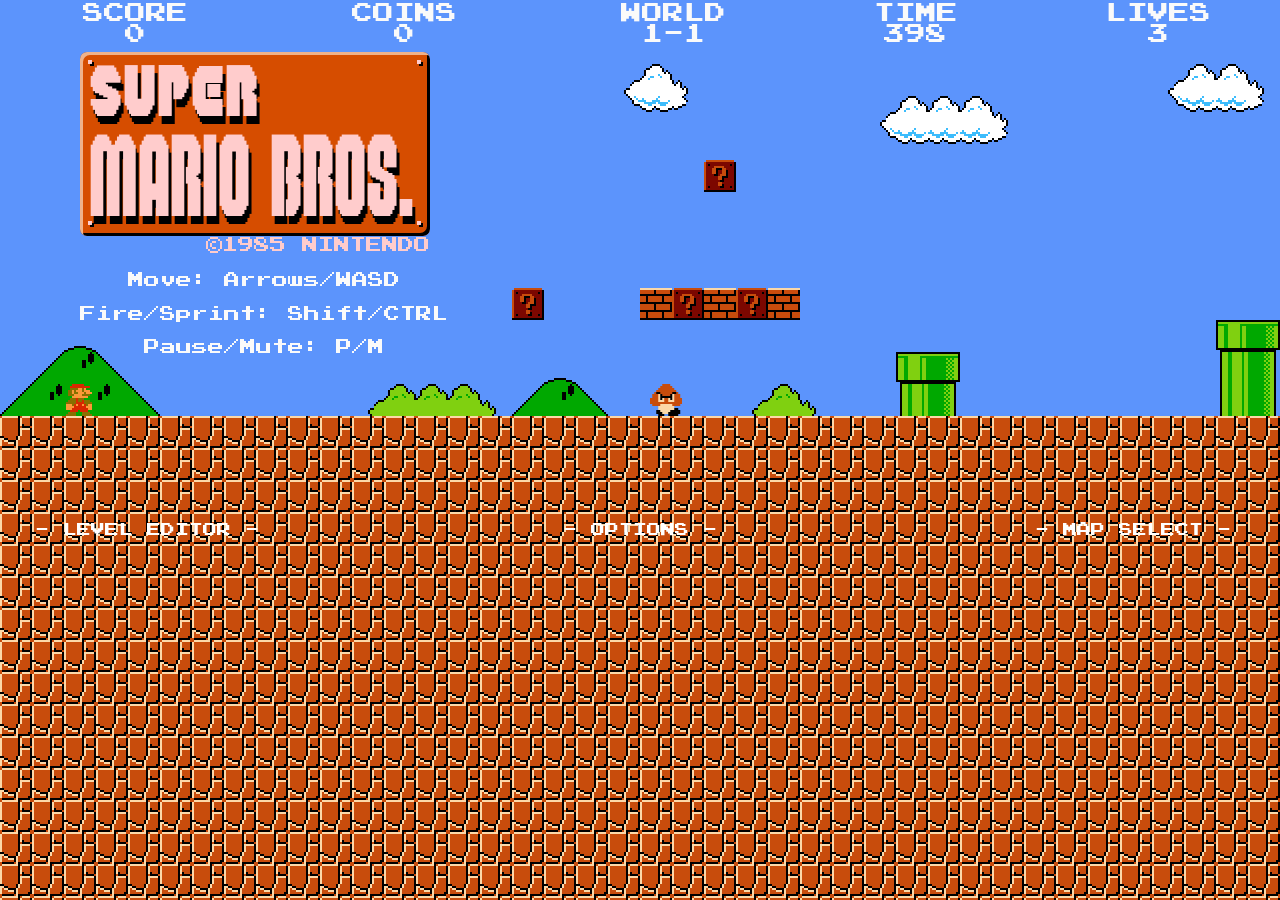
<file: index.html>
<!DOCTYPE HTML>
<!--
  Copyright (c) 2026 Chandrasen. All rights reserved.
  This file is proprietary and confidential.
  Unauthorized copying, modification, distribution, or use is prohibited.
-->

<html lang="en-us">
	<title> Mario </title>

<head>
    <link rel="icon" type="image/svg+xml" href="favicon.svg">
	<meta charset="utf-8">
  <link href="default.css" rel="stylesheet">
  <link href="Fonts/stylesheet.css" rel="stylesheet">
	<script src="ui.js"></script>
</head>
<style>
  body{
      margin: 0;
    width: 750px;
    height: 560px;
  }
  iframe{
      width: 100%;
      height: 100%;
      margin: 0 !important;
      position: fixed;
      z-index: 0;

  }
  #header{
    z-index: 1;
  }
</style>

<body>
  
  <!-- Top header -->
  <div id="">
    <!-- <img id="beta" src="Theme/Beta.png"> -->
    <!-- <span id="version"></span> -->
  </div>
  
  <!-- Game itself -->
  <iframe id="game" src="mario.html"></iframe>
  
  <!-- After the game (retracts as needed) -->
  <div id="after">
  
    <!-- Level Editor popup -->
    <div id="out_editor" class="bar1">
      <div class="label">- Level Editor -</div>
      <div id="in_editor" class="expander"></div>
    </div>
    
    <!-- Map Selector popup -->
    <div id="out_mapselect" class="bar1">
      <div class="label">- Map Select -</div>
      <div id="in_mapselect" class="expander"></div>
    </div>
    
    <!-- Options popup -->
    <div id="out_options" class="bar1">
      <div class="label">- Options -</div>
      <div id="in_options" class="expander"></div>
    </div>
    
  </div>
  
</body>

</html>
</file>
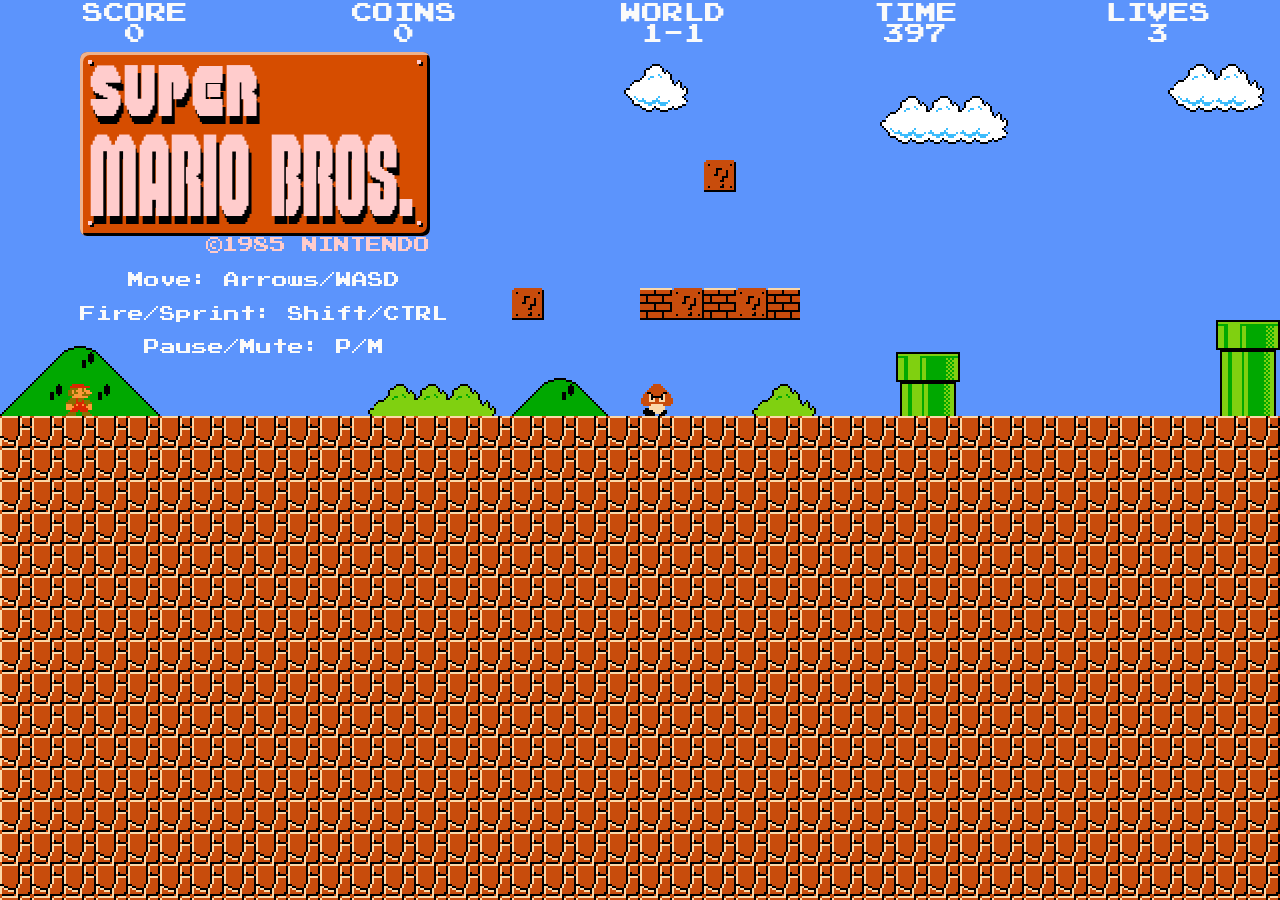
<file: mario.html>
<!DOCTYPE html>
<!--
  Copyright (c) 2026 Chandrasen. All rights reserved.
  This file is proprietary and confidential.
  Unauthorized copying, modification, distribution, or use is prohibited.
-->

<html lang="en-us">
<head>
    <link rel="icon" type="image/svg+xml" href="favicon.svg">
    <meta charset="utf-8">
    <title>Full Screen Mario</title>

    <link href="mario.css" rel="stylesheet">
    <link href="Fonts/stylesheet.css" rel="stylesheet">

    <script src="data.js"></script>
    <script src="editor.js"></script>
    <script src="gamepad.js"></script>
    <script src="generator.js"></script>
    <script src="library.js"></script>
    <script src="load.js"></script>
    <script src="maps.js"></script>
    <script src="mario.js"></script>
    <script src="sprites.js"></script>
    <script src="things.js"></script>
    <script src="toned.js"></script>
    <script src="triggers.js"></script>
    <script src="upkeep.js"></script>
    <script src="utility.js"></script>
    
    <!-- Refactored libraries/frameworks under /src -->
    <script src="src/AudioPlayr/AudioPlayr.js"></script>
    <script src="src/TimeHandlr/TimeHandlr.js"></script>
    <script src="src/QuadsKeepr/QuadsKeepr.js"></script>

</head>
<body>
</body>
</html>
</file>
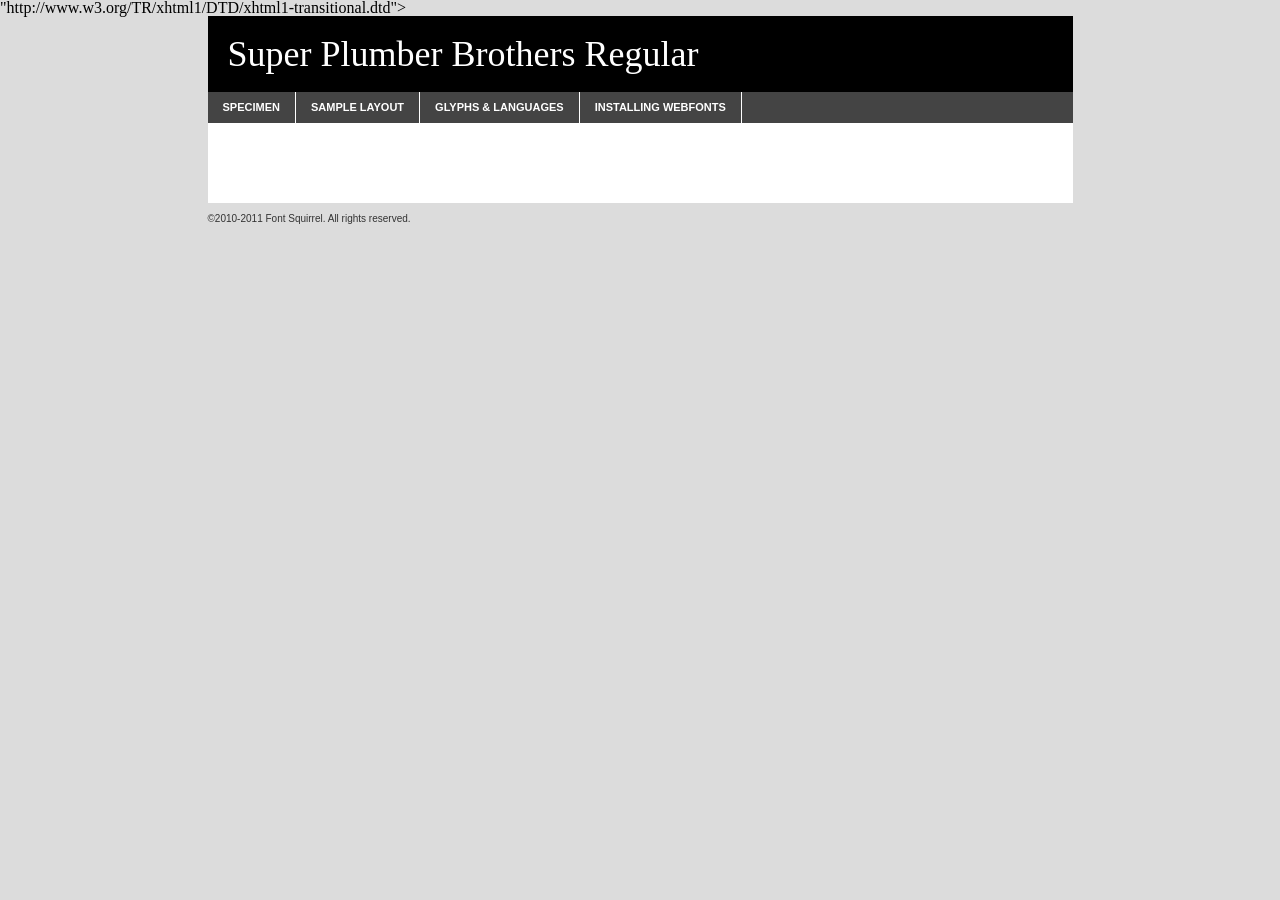
<file: Fonts/super_plumber_brothers-demo.html>
<!DOCTYPE html PUBLIC "-//W3C//DTD XHTML 1.0 Transitional//EN"
<!--
  Copyright (c) 2026 Chandrasen. All rights reserved.
  This file is proprietary and confidential.
  Unauthorized copying, modification, distribution, or use is prohibited.
-->

	"http://www.w3.org/TR/xhtml1/DTD/xhtml1-transitional.dtd">

<html xmlns="http://www.w3.org/1999/xhtml" xml:lang="en" lang="en">
<head>
	<meta http-equiv="Content-Type" content="text/html; charset=utf-8" />
	<script src="http://ajax.googleapis.com/ajax/libs/jquery/1.7.2/jquery.min.js" type="text/javascript" charset="utf-8"></script>
	<script src="specimen_files/easytabs.js" type="text/javascript" charset="utf-8"></script>
	<link rel="stylesheet" href="specimen_files/specimen_stylesheet.css" type="text/css" charset="utf-8" />
	<link rel="stylesheet" href="stylesheet.css" type="text/css" charset="utf-8" />

	<style type="text/css">
					body{
				font-family: 'super_plumber_brothersregular';
							}
		</style>

	<title>Super Plumber Brothers Regular Specimen</title>
	
	
	<script type="text/javascript" charset="utf-8">
		$(document).ready(function() {
			$('#container').easyTabs({defaultContent:1});
		});
	</script>
</head>

<body>
<div id="container">
	<div id="header">
		Super Plumber Brothers Regular	</div>
	<ul class="tabs">
		<li><a href="#specimen">Specimen</a></li>
		<li><a href="#layout">Sample Layout</a></li>
				<li><a href="#glyphs">Glyphs &amp; Languages</a></li>
		<li><a href="#installing">Installing Webfonts</a></li>
		
	</ul>
	
	<div id="main_content">

		
			<div id="specimen">
		
				<div class="section">
					<div class="grid12 firstcol">
						<div class="huge">AaBb</div>
					</div>
				</div>
		
				<div class="section">
					<div class="glyph_range">A&#x200B;B&#x200b;C&#x200b;D&#x200b;E&#x200b;F&#x200b;G&#x200b;H&#x200b;I&#x200b;J&#x200b;K&#x200b;L&#x200b;M&#x200b;N&#x200b;O&#x200b;P&#x200b;Q&#x200b;R&#x200b;S&#x200b;T&#x200b;U&#x200b;V&#x200b;W&#x200b;X&#x200b;Y&#x200b;Z&#x200b;a&#x200b;b&#x200b;c&#x200b;d&#x200b;e&#x200b;f&#x200b;g&#x200b;h&#x200b;i&#x200b;j&#x200b;k&#x200b;l&#x200b;m&#x200b;n&#x200b;o&#x200b;p&#x200b;q&#x200b;r&#x200b;s&#x200b;t&#x200b;u&#x200b;v&#x200b;w&#x200b;x&#x200b;y&#x200b;z&#x200b;1&#x200b;2&#x200b;3&#x200b;4&#x200b;5&#x200b;6&#x200b;7&#x200b;8&#x200b;9&#x200b;0&#x200b;&amp;&#x200b;.&#x200b;,&#x200b;?&#x200b;!&#x200b;&#64;&#x200b;(&#x200b;)&#x200b;#&#x200b;$&#x200b;%&#x200b;*&#x200b;+&#x200b;-&#x200b;=&#x200b;:&#x200b;;</div>
				</div>
				<div class="section">
					<div class="grid12 firstcol">
						<table class="sample_table">
							<tr><td>10</td><td class="size10">abcdefghijklmnopqrstuvwxyzABCDEFGHIJKLMNOPQRSTUVWXYZ0123456789abcdefghijklmnopqrstuvwxyzABCDEFGHIJKLMNOPQRSTUVWXYZ0123456789abcdefghijklmnopqrstuvwxyzABCDEFGHIJKLMNOPQRSTUVWXYZ</td></tr>
							<tr><td>11</td><td class="size11">abcdefghijklmnopqrstuvwxyzABCDEFGHIJKLMNOPQRSTUVWXYZ0123456789abcdefghijklmnopqrstuvwxyzABCDEFGHIJKLMNOPQRSTUVWXYZ0123456789abcdefghijklmnopqrstuvwxyzABCDEFGHIJKLMNOPQRSTUVWXYZ</td></tr>
							<tr><td>12</td><td class="size12">abcdefghijklmnopqrstuvwxyzABCDEFGHIJKLMNOPQRSTUVWXYZ0123456789abcdefghijklmnopqrstuvwxyzABCDEFGHIJKLMNOPQRSTUVWXYZ0123456789abcdefghijklmnopqrstuvwxyzABCDEFGHIJKLMNOPQRSTUVWXYZ</td></tr>
							<tr><td>13</td><td class="size13">abcdefghijklmnopqrstuvwxyzABCDEFGHIJKLMNOPQRSTUVWXYZ0123456789abcdefghijklmnopqrstuvwxyzABCDEFGHIJKLMNOPQRSTUVWXYZ0123456789abcdefghijklmnopqrstuvwxyzABCDEFGHIJKLMNOPQRSTUVWXYZ</td></tr>
							<tr><td>14</td><td class="size14">abcdefghijklmnopqrstuvwxyzABCDEFGHIJKLMNOPQRSTUVWXYZ0123456789abcdefghijklmnopqrstuvwxyzABCDEFGHIJKLMNOPQRSTUVWXYZ0123456789abcdefghijklmnopqrstuvwxyzABCDEFGHIJKLMNOPQRSTUVWXYZ</td></tr>
							<tr><td>16</td><td class="size16">abcdefghijklmnopqrstuvwxyzABCDEFGHIJKLMNOPQRSTUVWXYZ0123456789abcdefghijklmnopqrstuvwxyzABCDEFGHIJKLMNOPQRSTUVWXYZ</td></tr>
							<tr><td>18</td><td class="size18">abcdefghijklmnopqrstuvwxyzABCDEFGHIJKLMNOPQRSTUVWXYZ0123456789abcdefghijklmnopqrstuvwxyzABCDEFGHIJKLMNOPQRSTUVWXYZ</td></tr>
							<tr><td>20</td><td class="size20">abcdefghijklmnopqrstuvwxyzABCDEFGHIJKLMNOPQRSTUVWXYZ0123456789abcdefghijklmnopqrstuvwxyzABCDEFGHIJKLMNOPQRSTUVWXYZ</td></tr>
							<tr><td>24</td><td class="size24">abcdefghijklmnopqrstuvwxyzABCDEFGHIJKLMNOPQRSTUVWXYZ0123456789abcdefghijklmnopqrstuvwxyzABCDEFGHIJKLMNOPQRSTUVWXYZ</td></tr>
							<tr><td>30</td><td class="size30">abcdefghijklmnopqrstuvwxyzABCDEFGHIJKLMNOPQRSTUVWXYZ0123456789abcdefghijklmnopqrstuvwxyzABCDEFGHIJKLMNOPQRSTUVWXYZ</td></tr>
							<tr><td>36</td><td class="size36">abcdefghijklmnopqrstuvwxyzABCDEFGHIJKLMNOPQRSTUVWXYZ0123456789abcdefghijklmnopqrstuvwxyzABCDEFGHIJKLMNOPQRSTUVWXYZ</td></tr>
							<tr><td>48</td><td class="size48">abcdefghijklmnopqrstuvwxyzABCDEFGHIJKLMNOPQRSTUVWXYZ0123456789abcdefghijklmnopqrstuvwxyzABCDEFGHIJKLMNOPQRSTUVWXYZ</td></tr>
							<tr><td>60</td><td class="size60">abcdefghijklmnopqrstuvwxyzABCDEFGHIJKLMNOPQRSTUVWXYZ0123456789abcdefghijklmnopqrstuvwxyzABCDEFGHIJKLMNOPQRSTUVWXYZ</td></tr>
							<tr><td>72</td><td class="size72">abcdefghijklmnopqrstuvwxyzABCDEFGHIJKLMNOPQRSTUVWXYZ0123456789abcdefghijklmnopqrstuvwxyzABCDEFGHIJKLMNOPQRSTUVWXYZ</td></tr>
							<tr><td>90</td><td class="size90">abcdefghijklmnopqrstuvwxyzABCDEFGHIJKLMNOPQRSTUVWXYZ0123456789abcdefghijklmnopqrstuvwxyzABCDEFGHIJKLMNOPQRSTUVWXYZ</td></tr>
						</table>
				
					</div>
			
				</div>
		
		
		
								<div class="section" id="bodycomparison">


										<div id="xheight">
				<div class="fontbody">&#xE000;&#xE000;&#xE000;&#xE000;&#xE000;&#xE000;&#xE000;&#xE000;&#xE000;&#xE000;&#xE000;&#xE000;&#xE000;&#xE000;&#xE000;&#xE000;&#xE000;&#xE000;&#xE000;&#xE000;&#xE000;&#xE000;&#xE000;&#xE000;&#xE000;&#xE000;&#xE000;&#xE000;&#xE000;&#xE000;&#xE000;&#xE000;&#xE000;&#xE000;&#xE000;&#xE000;&#xE000;&#xE000;&#xE000;&#xE000;&#xE000;&#xE000;&#xE000;&#xE000;&#xE000;&#xE000;&#xE000;&#xE000;&#xE000;&#xE000;&#xE000;&#xE000;&#xE000;&#xE000;&#xE000;&#xE000;&#xE000;&#xE000;&#xE000;&#xE000;&#xE000;&#xE000;&#xE000;&#xE000;&#xE000;&#xE000;&#xE000;&#xE000;&#xE000;&#xE000;&#xE000;&#xE000;&#xE000;&#xE000;&#xE000;&#xE000;&#xE000;&#xE000;&#xE000;&#xE000;&#xE000;&#xE000;&#xE000;&#xE000;&#xE000;&#xE000;&#xE000;&#xE000;&#xE000;&#xE000;&#xE000;&#xE000;&#xE000;&#xE000;&#xE000;&#xE000;&#xE000;&#xE000;&#xE000;body</div><div class="arialbody">body</div><div class="verdanabody">body</div><div class="georgiabody">body</div></div>
										<div class="fontbody" style="z-index:1">
											body<span>Super Plumber Brothers Regular</span>
										</div>
										<div class="arialbody" style="z-index:1">
											body<span>Arial</span>
										</div>
										<div class="verdanabody" style="z-index:1">
											body<span>Verdana</span>
										</div>
										<div class="georgiabody" style="z-index:1">
											body<span>Georgia</span>
										</div>



								</div>
		
		
				<div class="section psample psample_row1" id="">
					
					<div class="grid2 firstcol">
						<p class="size10"><span>10.</span>Aenean lacinia bibendum nulla sed consectetur. Fusce dapibus, tellus ac cursus commodo, tortor mauris condimentum nibh, ut fermentum massa justo sit amet risus. Nullam id dolor id nibh ultricies vehicula ut id elit. Cum sociis natoque penatibus et magnis dis parturient montes, nascetur ridiculus mus. Nulla vitae elit libero, a pharetra augue.</p>
			
					</div>
					<div class="grid3">
						<p class="size11"><span>11.</span>Aenean lacinia bibendum nulla sed consectetur. Fusce dapibus, tellus ac cursus commodo, tortor mauris condimentum nibh, ut fermentum massa justo sit amet risus. Nullam id dolor id nibh ultricies vehicula ut id elit. Cum sociis natoque penatibus et magnis dis parturient montes, nascetur ridiculus mus. Nulla vitae elit libero, a pharetra augue.</p>
			
					</div>
					<div class="grid3">
						<p class="size12"><span>12.</span>Aenean lacinia bibendum nulla sed consectetur. Fusce dapibus, tellus ac cursus commodo, tortor mauris condimentum nibh, ut fermentum massa justo sit amet risus. Nullam id dolor id nibh ultricies vehicula ut id elit. Cum sociis natoque penatibus et magnis dis parturient montes, nascetur ridiculus mus. Nulla vitae elit libero, a pharetra augue.</p>
			
					</div>
					<div class="grid4">
						<p class="size13"><span>13.</span>Aenean lacinia bibendum nulla sed consectetur. Fusce dapibus, tellus ac cursus commodo, tortor mauris condimentum nibh, ut fermentum massa justo sit amet risus. Nullam id dolor id nibh ultricies vehicula ut id elit. Cum sociis natoque penatibus et magnis dis parturient montes, nascetur ridiculus mus. Nulla vitae elit libero, a pharetra augue.</p>
			
					</div>
					<div class="white_blend"></div>
					
				</div>
				<div class="section psample psample_row2" id="">
					<div class="grid3 firstcol">
						<p class="size14"><span>14.</span>Aenean lacinia bibendum nulla sed consectetur. Fusce dapibus, tellus ac cursus commodo, tortor mauris condimentum nibh, ut fermentum massa justo sit amet risus. Nullam id dolor id nibh ultricies vehicula ut id elit. Cum sociis natoque penatibus et magnis dis parturient montes, nascetur ridiculus mus. Nulla vitae elit libero, a pharetra augue.</p>
			
					</div>
					<div class="grid4">
						<p class="size16"><span>16.</span>Aenean lacinia bibendum nulla sed consectetur. Fusce dapibus, tellus ac cursus commodo, tortor mauris condimentum nibh, ut fermentum massa justo sit amet risus. Nullam id dolor id nibh ultricies vehicula ut id elit. Cum sociis natoque penatibus et magnis dis parturient montes, nascetur ridiculus mus. Nulla vitae elit libero, a pharetra augue.</p>
			
					</div>
					<div class="grid5">
						<p class="size18"><span>18.</span>Aenean lacinia bibendum nulla sed consectetur. Fusce dapibus, tellus ac cursus commodo, tortor mauris condimentum nibh, ut fermentum massa justo sit amet risus. Nullam id dolor id nibh ultricies vehicula ut id elit. Cum sociis natoque penatibus et magnis dis parturient montes, nascetur ridiculus mus. Nulla vitae elit libero, a pharetra augue.</p>
			
					</div>

					<div class="white_blend"></div>

				</div>
				
				<div class="section psample psample_row3" id="">
					<div class="grid5 firstcol">
						<p class="size20"><span>20.</span>Aenean lacinia bibendum nulla sed consectetur. Fusce dapibus, tellus ac cursus commodo, tortor mauris condimentum nibh, ut fermentum massa justo sit amet risus. Nullam id dolor id nibh ultricies vehicula ut id elit. Cum sociis natoque penatibus et magnis dis parturient montes, nascetur ridiculus mus. Nulla vitae elit libero, a pharetra augue.</p>
					</div>
					<div class="grid7">
						<p class="size24"><span>24.</span>Aenean lacinia bibendum nulla sed consectetur. Fusce dapibus, tellus ac cursus commodo, tortor mauris condimentum nibh, ut fermentum massa justo sit amet risus. Nullam id dolor id nibh ultricies vehicula ut id elit. Cum sociis natoque penatibus et magnis dis parturient montes, nascetur ridiculus mus. Nulla vitae elit libero, a pharetra augue.</p>
					</div>
					
					<div class="white_blend"></div>
					
				</div>
				
				<div class="section psample psample_row4" id="">
					<div class="grid12 firstcol">
						<p class="size30"><span>30.</span>Aenean lacinia bibendum nulla sed consectetur. Fusce dapibus, tellus ac cursus commodo, tortor mauris condimentum nibh, ut fermentum massa justo sit amet risus. Nullam id dolor id nibh ultricies vehicula ut id elit. Cum sociis natoque penatibus et magnis dis parturient montes, nascetur ridiculus mus. Nulla vitae elit libero, a pharetra augue.</p>
					</div>
					<div class="white_blend"></div>
					
				</div>
				
				
				
				<div class="section psample psample_row1 fullreverse">
					<div class="grid2 firstcol">
						<p class="size10"><span>10.</span>Aenean lacinia bibendum nulla sed consectetur. Fusce dapibus, tellus ac cursus commodo, tortor mauris condimentum nibh, ut fermentum massa justo sit amet risus. Nullam id dolor id nibh ultricies vehicula ut id elit. Cum sociis natoque penatibus et magnis dis parturient montes, nascetur ridiculus mus. Nulla vitae elit libero, a pharetra augue.</p>
			
					</div>
					<div class="grid3">
						<p class="size11"><span>11.</span>Aenean lacinia bibendum nulla sed consectetur. Fusce dapibus, tellus ac cursus commodo, tortor mauris condimentum nibh, ut fermentum massa justo sit amet risus. Nullam id dolor id nibh ultricies vehicula ut id elit. Cum sociis natoque penatibus et magnis dis parturient montes, nascetur ridiculus mus. Nulla vitae elit libero, a pharetra augue.</p>
			
					</div>
					<div class="grid3">
						<p class="size12"><span>12.</span>Aenean lacinia bibendum nulla sed consectetur. Fusce dapibus, tellus ac cursus commodo, tortor mauris condimentum nibh, ut fermentum massa justo sit amet risus. Nullam id dolor id nibh ultricies vehicula ut id elit. Cum sociis natoque penatibus et magnis dis parturient montes, nascetur ridiculus mus. Nulla vitae elit libero, a pharetra augue.</p>
			
					</div>
					<div class="grid4">
						<p class="size13"><span>13.</span>Aenean lacinia bibendum nulla sed consectetur. Fusce dapibus, tellus ac cursus commodo, tortor mauris condimentum nibh, ut fermentum massa justo sit amet risus. Nullam id dolor id nibh ultricies vehicula ut id elit. Cum sociis natoque penatibus et magnis dis parturient montes, nascetur ridiculus mus. Nulla vitae elit libero, a pharetra augue.</p>
			
					</div>
					<div class="black_blend"></div>
					
				</div>
				
				<div class="section psample psample_row2 fullreverse">
					<div class="grid3 firstcol">
						<p class="size14"><span>14.</span>Aenean lacinia bibendum nulla sed consectetur. Fusce dapibus, tellus ac cursus commodo, tortor mauris condimentum nibh, ut fermentum massa justo sit amet risus. Nullam id dolor id nibh ultricies vehicula ut id elit. Cum sociis natoque penatibus et magnis dis parturient montes, nascetur ridiculus mus. Nulla vitae elit libero, a pharetra augue.</p>
			
					</div>
					<div class="grid4">
						<p class="size16"><span>16.</span>Aenean lacinia bibendum nulla sed consectetur. Fusce dapibus, tellus ac cursus commodo, tortor mauris condimentum nibh, ut fermentum massa justo sit amet risus. Nullam id dolor id nibh ultricies vehicula ut id elit. Cum sociis natoque penatibus et magnis dis parturient montes, nascetur ridiculus mus. Nulla vitae elit libero, a pharetra augue.</p>
			
					</div>
					<div class="grid5">
						<p class="size18"><span>18.</span>Aenean lacinia bibendum nulla sed consectetur. Fusce dapibus, tellus ac cursus commodo, tortor mauris condimentum nibh, ut fermentum massa justo sit amet risus. Nullam id dolor id nibh ultricies vehicula ut id elit. Cum sociis natoque penatibus et magnis dis parturient montes, nascetur ridiculus mus. Nulla vitae elit libero, a pharetra augue.</p>
			
					</div>
					<div class="black_blend"></div>

				</div>
				
				<div class="section psample fullreverse psample_row3" id="">
					<div class="grid5 firstcol">
						<p class="size20"><span>20.</span>Aenean lacinia bibendum nulla sed consectetur. Fusce dapibus, tellus ac cursus commodo, tortor mauris condimentum nibh, ut fermentum massa justo sit amet risus. Nullam id dolor id nibh ultricies vehicula ut id elit. Cum sociis natoque penatibus et magnis dis parturient montes, nascetur ridiculus mus. Nulla vitae elit libero, a pharetra augue.</p>
					</div>
					<div class="grid7">
						<p class="size24"><span>24.</span>Aenean lacinia bibendum nulla sed consectetur. Fusce dapibus, tellus ac cursus commodo, tortor mauris condimentum nibh, ut fermentum massa justo sit amet risus. Nullam id dolor id nibh ultricies vehicula ut id elit. Cum sociis natoque penatibus et magnis dis parturient montes, nascetur ridiculus mus. Nulla vitae elit libero, a pharetra augue.</p>
					</div>
					
					<div class="black_blend"></div>
					
				</div>
				
				<div class="section psample fullreverse psample_row4" id="" style="border-bottom: 20px #000 solid;">
					<div class="grid12 firstcol">
						<p class="size30"><span>30.</span>Aenean lacinia bibendum nulla sed consectetur. Fusce dapibus, tellus ac cursus commodo, tortor mauris condimentum nibh, ut fermentum massa justo sit amet risus. Nullam id dolor id nibh ultricies vehicula ut id elit. Cum sociis natoque penatibus et magnis dis parturient montes, nascetur ridiculus mus. Nulla vitae elit libero, a pharetra augue.</p>
					</div>
					<div class="black_blend"></div>
					
				</div>
				
				
				
				
			</div>
			
			<div id="layout">
				
				<div class="section">
					
					<div class="grid12 firstcol">
						<h1>Lorem Ipsum Dolor</h1>
						<h2>Etiam porta sem malesuada magna mollis euismod</h2>
						
						<p class="byline">By <a href="#link">Aenean Lacinia</a></p>
					</div>
				</div>
				<div class="section">
					<div class="grid8 firstcol">
						<p class="large">Donec sed odio dui. Morbi leo risus, porta ac consectetur ac, vestibulum at eros. Fusce dapibus, tellus ac cursus commodo, tortor mauris condimentum nibh, ut fermentum massa justo sit amet risus. </p>

						
						<h3>Pellentesque ornare sem</h3>

						<p>Maecenas sed diam eget risus varius blandit sit amet non magna. Maecenas faucibus mollis interdum. Donec ullamcorper nulla non metus auctor fringilla. Nullam id dolor id nibh ultricies vehicula ut id elit. Nullam id dolor id nibh ultricies vehicula ut id elit. </p>

						<p>Aenean eu leo quam. Pellentesque ornare sem lacinia quam venenatis vestibulum. Lorem ipsum dolor sit amet, consectetur adipiscing elit. Cum sociis natoque penatibus et magnis dis parturient montes, nascetur ridiculus mus. </p>

						<p>Nulla vitae elit libero, a pharetra augue. Praesent commodo cursus magna, vel scelerisque nisl consectetur et. Aenean lacinia bibendum nulla sed consectetur. </p>

						<p>Nullam quis risus eget urna mollis ornare vel eu leo. Nullam quis risus eget urna mollis ornare vel eu leo. Maecenas sed diam eget risus varius blandit sit amet non magna. Donec ullamcorper nulla non metus auctor fringilla. </p>

						<h3>Cras mattis consectetur</h3>

						<p>Aenean eu leo quam. Pellentesque ornare sem lacinia quam venenatis vestibulum. Aenean lacinia bibendum nulla sed consectetur. Integer posuere erat a ante venenatis dapibus posuere velit aliquet. Cras mattis consectetur purus sit amet fermentum. </p>

						<p>Nullam id dolor id nibh ultricies vehicula ut id elit. Nullam quis risus eget urna mollis ornare vel eu leo. Cras mattis consectetur purus sit amet fermentum.</p>
					</div>
					
					<div class="grid4 sidebar">
						
						<div class="box reverse">
							<p class="last">Nullam quis risus eget urna mollis ornare vel eu leo. Donec ullamcorper nulla non metus auctor fringilla. Cras mattis consectetur purus sit amet fermentum. Sed posuere consectetur est at lobortis. Lorem ipsum dolor sit amet, consectetur adipiscing elit. </p>
						</div>
						
						<p class="caption">Maecenas sed diam eget risus varius.</p>

						<p>Vestibulum id ligula porta felis euismod semper. Integer posuere erat a ante venenatis dapibus posuere velit aliquet. Vestibulum id ligula porta felis euismod semper. Sed posuere consectetur est at lobortis. Maecenas sed diam eget risus varius blandit sit amet non magna. Fusce dapibus, tellus ac cursus commodo, tortor mauris condimentum nibh, ut fermentum massa justo sit amet risus. </p>

					

						<p>Duis mollis, est non commodo luctus, nisi erat porttitor ligula, eget lacinia odio sem nec elit. Aenean lacinia bibendum nulla sed consectetur. Vivamus sagittis lacus vel augue laoreet rutrum faucibus dolor auctor. Aenean lacinia bibendum nulla sed consectetur. Nullam quis risus eget urna mollis ornare vel eu leo. </p>

						<p>Praesent commodo cursus magna, vel scelerisque nisl consectetur et. Donec ullamcorper nulla non metus auctor fringilla. Maecenas faucibus mollis interdum. Fusce dapibus, tellus ac cursus commodo, tortor mauris condimentum nibh, ut fermentum massa justo sit amet risus. </p>

					</div>
				</div>
				
			</div>


			



		<div id="glyphs">
			<div class="section">
				<div class="grid12 firstcol">
			
				<h1>Language Support</h1>
				<p>The subset of Super Plumber Brothers Regular in this kit supports the following languages:<br />
			
					Albanian, Danish, Dutch, English, Faroese, German, Icelandic, Italian, Malagasy, Norwegian, Portuguese, Spanish, Swedish				</p>
				<h1>Glyph Chart</h1>
				<p>The subset of Super Plumber Brothers Regular in this kit includes all the glyphs listed below. Unicode entities are included above each glyph to help you insert individual characters into your layout.</p>
				<div id="glyph_chart">
			
																														 <div><p>&amp;#13;</p>&#13;</div>
																				 <div><p>&amp;#32;</p>&#32;</div>
																				 <div><p>&amp;#33;</p>&#33;</div>
																				 <div><p>&amp;#34;</p>&#34;</div>
																				 <div><p>&amp;#35;</p>&#35;</div>
																				 <div><p>&amp;#36;</p>&#36;</div>
																				 <div><p>&amp;#37;</p>&#37;</div>
																				 <div><p>&amp;#38;</p>&#38;</div>
																				 <div><p>&amp;#39;</p>&#39;</div>
																				 <div><p>&amp;#40;</p>&#40;</div>
																				 <div><p>&amp;#41;</p>&#41;</div>
																				 <div><p>&amp;#42;</p>&#42;</div>
																				 <div><p>&amp;#43;</p>&#43;</div>
																				 <div><p>&amp;#44;</p>&#44;</div>
																				 <div><p>&amp;#45;</p>&#45;</div>
																				 <div><p>&amp;#46;</p>&#46;</div>
																				 <div><p>&amp;#47;</p>&#47;</div>
																				 <div><p>&amp;#48;</p>&#48;</div>
																				 <div><p>&amp;#49;</p>&#49;</div>
																				 <div><p>&amp;#50;</p>&#50;</div>
																				 <div><p>&amp;#51;</p>&#51;</div>
																				 <div><p>&amp;#52;</p>&#52;</div>
																				 <div><p>&amp;#53;</p>&#53;</div>
																				 <div><p>&amp;#54;</p>&#54;</div>
																				 <div><p>&amp;#55;</p>&#55;</div>
																				 <div><p>&amp;#56;</p>&#56;</div>
																				 <div><p>&amp;#57;</p>&#57;</div>
																				 <div><p>&amp;#58;</p>&#58;</div>
																				 <div><p>&amp;#59;</p>&#59;</div>
																				 <div><p>&amp;#60;</p>&#60;</div>
																				 <div><p>&amp;#61;</p>&#61;</div>
																				 <div><p>&amp;#62;</p>&#62;</div>
																				 <div><p>&amp;#63;</p>&#63;</div>
																				 <div><p>&amp;#64;</p>&#64;</div>
																				 <div><p>&amp;#65;</p>&#65;</div>
																				 <div><p>&amp;#66;</p>&#66;</div>
																				 <div><p>&amp;#67;</p>&#67;</div>
																				 <div><p>&amp;#68;</p>&#68;</div>
																				 <div><p>&amp;#69;</p>&#69;</div>
																				 <div><p>&amp;#70;</p>&#70;</div>
																				 <div><p>&amp;#71;</p>&#71;</div>
																				 <div><p>&amp;#72;</p>&#72;</div>
																				 <div><p>&amp;#73;</p>&#73;</div>
																				 <div><p>&amp;#74;</p>&#74;</div>
																				 <div><p>&amp;#75;</p>&#75;</div>
																				 <div><p>&amp;#76;</p>&#76;</div>
																				 <div><p>&amp;#77;</p>&#77;</div>
																				 <div><p>&amp;#78;</p>&#78;</div>
																				 <div><p>&amp;#79;</p>&#79;</div>
																				 <div><p>&amp;#80;</p>&#80;</div>
																				 <div><p>&amp;#81;</p>&#81;</div>
																				 <div><p>&amp;#82;</p>&#82;</div>
																				 <div><p>&amp;#83;</p>&#83;</div>
																				 <div><p>&amp;#84;</p>&#84;</div>
																				 <div><p>&amp;#85;</p>&#85;</div>
																				 <div><p>&amp;#86;</p>&#86;</div>
																				 <div><p>&amp;#87;</p>&#87;</div>
																				 <div><p>&amp;#88;</p>&#88;</div>
																				 <div><p>&amp;#89;</p>&#89;</div>
																				 <div><p>&amp;#90;</p>&#90;</div>
																				 <div><p>&amp;#91;</p>&#91;</div>
																				 <div><p>&amp;#92;</p>&#92;</div>
																				 <div><p>&amp;#93;</p>&#93;</div>
																				 <div><p>&amp;#94;</p>&#94;</div>
																				 <div><p>&amp;#95;</p>&#95;</div>
																				 <div><p>&amp;#96;</p>&#96;</div>
																				 <div><p>&amp;#97;</p>&#97;</div>
																				 <div><p>&amp;#98;</p>&#98;</div>
																				 <div><p>&amp;#99;</p>&#99;</div>
																				 <div><p>&amp;#100;</p>&#100;</div>
																				 <div><p>&amp;#101;</p>&#101;</div>
																				 <div><p>&amp;#102;</p>&#102;</div>
																				 <div><p>&amp;#103;</p>&#103;</div>
																				 <div><p>&amp;#104;</p>&#104;</div>
																				 <div><p>&amp;#105;</p>&#105;</div>
																				 <div><p>&amp;#106;</p>&#106;</div>
																				 <div><p>&amp;#107;</p>&#107;</div>
																				 <div><p>&amp;#108;</p>&#108;</div>
																				 <div><p>&amp;#109;</p>&#109;</div>
																				 <div><p>&amp;#110;</p>&#110;</div>
																				 <div><p>&amp;#111;</p>&#111;</div>
																				 <div><p>&amp;#112;</p>&#112;</div>
																				 <div><p>&amp;#113;</p>&#113;</div>
																				 <div><p>&amp;#114;</p>&#114;</div>
																				 <div><p>&amp;#115;</p>&#115;</div>
																				 <div><p>&amp;#116;</p>&#116;</div>
																				 <div><p>&amp;#117;</p>&#117;</div>
																				 <div><p>&amp;#118;</p>&#118;</div>
																				 <div><p>&amp;#119;</p>&#119;</div>
																				 <div><p>&amp;#120;</p>&#120;</div>
																				 <div><p>&amp;#121;</p>&#121;</div>
																				 <div><p>&amp;#122;</p>&#122;</div>
																				 <div><p>&amp;#123;</p>&#123;</div>
																				 <div><p>&amp;#124;</p>&#124;</div>
																				 <div><p>&amp;#125;</p>&#125;</div>
																				 <div><p>&amp;#126;</p>&#126;</div>
																				 <div><p>&amp;#160;</p>&#160;</div>
																				 <div><p>&amp;#161;</p>&#161;</div>
																				 <div><p>&amp;#162;</p>&#162;</div>
																				 <div><p>&amp;#163;</p>&#163;</div>
																				 <div><p>&amp;#165;</p>&#165;</div>
																				 <div><p>&amp;#169;</p>&#169;</div>
																				 <div><p>&amp;#173;</p>&#173;</div>
																				 <div><p>&amp;#191;</p>&#191;</div>
																				 <div><p>&amp;#192;</p>&#192;</div>
																				 <div><p>&amp;#193;</p>&#193;</div>
																				 <div><p>&amp;#194;</p>&#194;</div>
																				 <div><p>&amp;#195;</p>&#195;</div>
																				 <div><p>&amp;#196;</p>&#196;</div>
																				 <div><p>&amp;#197;</p>&#197;</div>
																				 <div><p>&amp;#198;</p>&#198;</div>
																				 <div><p>&amp;#199;</p>&#199;</div>
																				 <div><p>&amp;#200;</p>&#200;</div>
																				 <div><p>&amp;#201;</p>&#201;</div>
																				 <div><p>&amp;#202;</p>&#202;</div>
																				 <div><p>&amp;#203;</p>&#203;</div>
																				 <div><p>&amp;#204;</p>&#204;</div>
																				 <div><p>&amp;#205;</p>&#205;</div>
																				 <div><p>&amp;#206;</p>&#206;</div>
																				 <div><p>&amp;#207;</p>&#207;</div>
																				 <div><p>&amp;#208;</p>&#208;</div>
																				 <div><p>&amp;#209;</p>&#209;</div>
																				 <div><p>&amp;#210;</p>&#210;</div>
																				 <div><p>&amp;#211;</p>&#211;</div>
																				 <div><p>&amp;#212;</p>&#212;</div>
																				 <div><p>&amp;#213;</p>&#213;</div>
																				 <div><p>&amp;#214;</p>&#214;</div>
																				 <div><p>&amp;#215;</p>&#215;</div>
																				 <div><p>&amp;#216;</p>&#216;</div>
																				 <div><p>&amp;#217;</p>&#217;</div>
																				 <div><p>&amp;#218;</p>&#218;</div>
																				 <div><p>&amp;#219;</p>&#219;</div>
																				 <div><p>&amp;#220;</p>&#220;</div>
																				 <div><p>&amp;#221;</p>&#221;</div>
																				 <div><p>&amp;#222;</p>&#222;</div>
																				 <div><p>&amp;#223;</p>&#223;</div>
																				 <div><p>&amp;#224;</p>&#224;</div>
																				 <div><p>&amp;#225;</p>&#225;</div>
																				 <div><p>&amp;#226;</p>&#226;</div>
																				 <div><p>&amp;#227;</p>&#227;</div>
																				 <div><p>&amp;#228;</p>&#228;</div>
																				 <div><p>&amp;#229;</p>&#229;</div>
																				 <div><p>&amp;#230;</p>&#230;</div>
																				 <div><p>&amp;#231;</p>&#231;</div>
																				 <div><p>&amp;#232;</p>&#232;</div>
																				 <div><p>&amp;#233;</p>&#233;</div>
																				 <div><p>&amp;#234;</p>&#234;</div>
																				 <div><p>&amp;#235;</p>&#235;</div>
																				 <div><p>&amp;#236;</p>&#236;</div>
																				 <div><p>&amp;#237;</p>&#237;</div>
																				 <div><p>&amp;#238;</p>&#238;</div>
																				 <div><p>&amp;#239;</p>&#239;</div>
																				 <div><p>&amp;#240;</p>&#240;</div>
																				 <div><p>&amp;#241;</p>&#241;</div>
																				 <div><p>&amp;#242;</p>&#242;</div>
																				 <div><p>&amp;#243;</p>&#243;</div>
																				 <div><p>&amp;#244;</p>&#244;</div>
																				 <div><p>&amp;#245;</p>&#245;</div>
																				 <div><p>&amp;#246;</p>&#246;</div>
																				 <div><p>&amp;#247;</p>&#247;</div>
																				 <div><p>&amp;#248;</p>&#248;</div>
																				 <div><p>&amp;#249;</p>&#249;</div>
																				 <div><p>&amp;#250;</p>&#250;</div>
																				 <div><p>&amp;#251;</p>&#251;</div>
																				 <div><p>&amp;#252;</p>&#252;</div>
																				 <div><p>&amp;#253;</p>&#253;</div>
																				 <div><p>&amp;#254;</p>&#254;</div>
																				 <div><p>&amp;#255;</p>&#255;</div>
																				 <div><p>&amp;#376;</p>&#376;</div>
																				 <div><p>&amp;#8192;</p>&#8192;</div>
																				 <div><p>&amp;#8193;</p>&#8193;</div>
																				 <div><p>&amp;#8194;</p>&#8194;</div>
																				 <div><p>&amp;#8195;</p>&#8195;</div>
																				 <div><p>&amp;#8196;</p>&#8196;</div>
																				 <div><p>&amp;#8197;</p>&#8197;</div>
																				 <div><p>&amp;#8198;</p>&#8198;</div>
																				 <div><p>&amp;#8199;</p>&#8199;</div>
																				 <div><p>&amp;#8200;</p>&#8200;</div>
																				 <div><p>&amp;#8201;</p>&#8201;</div>
																				 <div><p>&amp;#8202;</p>&#8202;</div>
																				 <div><p>&amp;#8208;</p>&#8208;</div>
																				 <div><p>&amp;#8209;</p>&#8209;</div>
																				 <div><p>&amp;#8210;</p>&#8210;</div>
																				 <div><p>&amp;#8211;</p>&#8211;</div>
																				 <div><p>&amp;#8212;</p>&#8212;</div>
																				 <div><p>&amp;#8239;</p>&#8239;</div>
																				 <div><p>&amp;#8287;</p>&#8287;</div>
																				 <div><p>&amp;#8364;</p>&#8364;</div>
																				 <div><p>&amp;#57344;</p>&#57344;</div>
																												</div>	
				</div>
		
		
			</div>
		</div>
		
		
		<div id="specs">
			
		</div>
	
		<div id="installing">
			<div class="section">
				<div class="grid7 firstcol">
					<h1>Installing Webfonts</h1>
					
					<p>Webfonts are supported by all major browser platforms but not all in the same way. There are currently four different font formats that must be included in order to target all browsers. This includes TTF, WOFF, EOT and SVG.</p>
					
					<h2>1. Upload your webfonts</h2>
					<p>You must upload your webfont kit to your website. They should be in or near the same directory as your CSS files.</p>
					
					<h2>2. Include the webfont stylesheet</h2>
					<p>A special CSS @font-face declaration helps the various browsers select the appropriate font it needs without causing you a bunch of headaches. Learn more about this syntax by reading the <a href="http://www.fontspring.com/blog/further-hardening-of-the-bulletproof-syntax">Fontspring blog post</a> about it. The code for it is as follows:</p>


<code>
@font-face{ 
	font-family: 'MyWebFont';
	src: url('WebFont.eot');
	src: url('WebFont.eot?#iefix') format('embedded-opentype'),
	     url('WebFont.woff') format('woff'),
	     url('WebFont.ttf') format('truetype'),
	     url('WebFont.svg#webfont') format('svg');
}
</code>

	<p>We've already gone ahead and generated the code for you. All you have to do is link to the stylesheet in your HTML, like this:</p>
	<code>&lt;link rel=&quot;stylesheet&quot; href=&quot;stylesheet.css&quot; type=&quot;text/css&quot; charset=&quot;utf-8&quot; /&gt;</code>

					<h2>3. Modify your own stylesheet</h2>
					<p>To take advantage of your new fonts, you must tell your stylesheet to use them. Look at the original @font-face declaration above and find the property called "font-family." The name linked there will be what you use to reference the font. Prepend that webfont name to the font stack in the "font-family" property, inside the selector you want to change. For example:</p>
<code>p { font-family: 'WebFont', Arial, sans-serif; }</code>

<h2>4. Test</h2>
<p>Getting webfonts to work cross-browser <em>can</em> be tricky. Use the information in the sidebar to help you if you find that fonts aren't loading in a particular browser.</p>
				</div>
				
				<div class="grid5 sidebar">
					<div class="box">
						<h2>Troubleshooting<br />Font-Face Problems</h2>
						<p>Having trouble getting your webfonts to load in your new website? Here are some tips to sort out what might be the problem.</p>

						<h3>Fonts not showing in any browser</h3>

						<p>This sounds like you need to work on the plumbing. You either did not upload the fonts to the correct directory, or you did not link the fonts properly in the CSS. If you've confirmed that all this is correct and you still have a problem, take a look at your .htaccess file and see if requests are getting intercepted.</p>

						<h3>Fonts not loading in iPhone or iPad</h3>

						<p>The most common problem here is that you are serving the fonts from an IIS server. IIS refuses to serve files that have unknown MIME types. If that is the case, you must set the MIME type for SVG to "image/svg+xml" in the server settings. Follow these instructions from Microsoft if you need help.</p>

						<h3>Fonts not loading in Firefox</h3>

						<p>The primary reason for this failure? You are still using a version Firefox older than 3.5. So upgrade already! If that isn't it, then you are very likely serving fonts from a different domain. Firefox requires that all font assets be served from the same domain. Lastly it is possible that you need to add WOFF to your list of MIME types (if you are serving via IIS.)</p>

						<h3>Fonts not loading in IE</h3>

						<p>Are you looking at Internet Explorer on an actual Windows machine or are you cheating by using a service like Adobe BrowserLab? Many of these screenshot services do not render @font-face for IE. Best to test it on a real machine.</p>

						<h3>Fonts not loading in IE9</h3>

						<p>IE9, like Firefox, requires that fonts be served from the same domain as the website. Make sure that is the case.</p>
					</div>
				</div>
			</div>
			
		</div>
	
	</div>
	<div id="footer">
		<p>&copy;2010-2011 Font Squirrel. All rights reserved.</p>
	</div>
</div>
</body>
</html>
</file>
<file: default.css>
/*
 * Copyright (c) 2026 Chandrasen. All rights reserved.
 * This source code is proprietary and confidential.
 * Unauthorized copying, modification, distribution, or use is prohibited.
 */

body {
  margin: 0;
  padding: 0;
  background: black;
  color: white;
  font-size: 21px;
  font-family: "Press Start";
  text-transform: uppercase;
  line-height: 117%;
}

/* General Positioning */

#header {
  position: absolute;
  height: 49px;
  width: 100%;
	background-image:url('Theme/Header.gif');
	background-repeat:no-repeat;
	background-color:#070707;
}

iframe {
  position: absolute;
  margin-top: 49px;
  width: 100%;
  height: 462px;
  border: 0;
  z-index: -96;
}

#after {
  position: absolute;
  margin-top: 511px;
  width: 100%;
}

/* #after bar */

.bar1 {
  margin: 7px;
  width: 280px;
  text-align: center;
}

#out_editor { float: left; }

#out_mapselect { float: right; }

#out_options { margin: 7px auto; }

.expander {
  margin-top: -24px;
  padding: 7px;
  width: 256px;
  height: 24px;
  display: none;
  z-index: 98;
  background: #009966;
  border: 3px solid #99ffcc;
  border-radius: 7px;
  box-shadow: 0 3px 7px black inset;
  font-size: 14px;
}
.bar1:hover .expander {
  margin-top: -294px;
  height: 280px;
  display: block;
}

.bar1 div.label {
  margin: 0 14px;
  font-size: 14px;
}

/* Individual map buttons */

.maprectout {
  margin: 1px 3px;
  display: inline-block;
  background: #ffcc33;
  border: 3px outset;
  cursor: pointer;
  color: black;
  font-size: 14px;
}

.maprect {
  width: 49px;
  height: 20px;
}

.maprect.off {
  background: #996600;
}

.maprect.big { width: 231px; }
.maprect.larger { margin: 14px 0; }
.maprect.giant { 
  padding: 28px 0 70px 0;
  font-size: 17px;
  line-height: 210%;
}
</file>
<file: Fonts/stylesheet.css>
/*
 * Copyright (c) 2026 Chandrasen. All rights reserved.
 * This source code is proprietary and confidential.
 * Unauthorized copying, modification, distribution, or use is prohibited.
 */

/* Generated by Font Squirrel (http://www.fontsquirrel.com) on October 5, 2013 */



@font-face {
    font-family: 'Press Start';
    src: url('pressstart2p-webfont.eot');
    src: url('pressstart2p-webfont.eot?#iefix') format('embedded-opentype'),
         url('pressstart2p-webfont.woff') format('woff'),
         url('pressstart2p-webfont.ttf') format('truetype'),
         url('pressstart2p-webfont.svg#press_start_2pregular') format('svg');
    font-weight: normal;
    font-style: normal;

}




@font-face {
    font-family: 'Super Plumber Bros';
    src: url('super_plumber_brothers-webfont.eot');
    src: url('super_plumber_brothers-webfont.eot?#iefix') format('embedded-opentype'),
         url('super_plumber_brothers-webfont.woff') format('woff'),
         url('super_plumber_brothers-webfont.ttf') format('truetype'),
         url('super_plumber_brothers-webfont.svg#super_plumber_brothersregular') format('svg');
    font-weight: normal;
    font-style: normal;

}
</file>
<file: mario.css>
/*
 * Copyright (c) 2026 Chandrasen. All rights reserved.
 * This source code is proprietary and confidential.
 * Unauthorized copying, modification, distribution, or use is prohibited.
 */

html { background: black; }
html, body, .text, .display {
  border: 0;
  margin: 0;
  padding: 0;
  color: #fafafa;
  text-align: center;
  vertical-align: middle;
  font-family: 'Press Start';
  z-index: 84;
  -webkit-font-smoothing: none;
  -webkit-user-select: none;
}

body { 
  width: 100%;
  height: 100%;
  overflow: hidden;
}

canvas {
  position: absolute;
  left: 0;
}

/*
 * Game objects
 */ 
.display {
  position: fixed;
  font-size: 21px;
}
.indisplay {
  margin: 7px 14px 0 14px;
  text-align: center;
  z-index: 14;
}
.indisplay.counter, .indisplay.seed {
  position: fixed;
  padding: 3px 7px;
  bottom: 0;
  background: rgba(0,0,0,.49);
}
.indisplay.counter { right: 0; }
.indisplay.seed{ left: 0; }

.text {
  position: absolute;
  z-index: 14;
  text-align: left;
  line-height: 210%;
  vertical-align: middle;
}
.text * {
  margin: 0;
}

.score {
  width: 35px;
  height: 14px;
  font-size: 21px;
  z-index: 14;
 }
 
/* Editor */

.editor #data_display {
  display: none;
}
 
/* Editor - Sidebar */
#sidebar {
  background: black;
  position: fixed;
  right: -322px;
  width: 343px;
  height: 100%;
  z-index: 96;
  border-left: 2px solid #ccc;
  transition: right 280ms;
}
#sidebar:hover , #sidebar.expanded { right: 0; }
#sidebar * {
  font-family: 'Press Start';
  line-height: 140%;
  color: #ddd;
}
#sidebar #sectionselect {
  font-size: 1.4em;
}
#sidebar h1 {
  font-size: 1.4em;
  padding-bottom: 14px;
  border-bottom: 2px solid #999;
}
#sidebar .group {
  padding: 7px;
  width: 100%;
  min-height: 70px;
  line-height: 175%;
}
#sidebar .group select , #sidebar .group input{
  padding-bottom: 3px;
  height: 21px;
  border: 1px solid #333;
  border-radius: 3px;
  background-color: black;
}
#sidebar #options {
  font-size: 17px;
}
/* For the Characters / Solids / Etc. dropdown */
#sidebar .options.big {
  padding-top: 3px;
  height: 28px;
  text-align: center;
  font-size: 21px;
}
/* General argument inputs */
#sidebar #options h3.title {
  margin-top: -21px;
  padding-right: 105px;
  border-bottom: 1px solid #777;
  text-align: right;
  font-size: 19px;
}
#sidebar #options input, #sidebar #options select {
  margin-top: -14px;
  padding: 3px;
  max-width: 175px;
  min-height: 24px;
  background: black;
  border: 1px solid #333;
  text-align: left;
}
#sidebar #options .auto {
  padding: 3px 7px;
  text-align: left;
}
#sidebar #options input[type=Number] {
  max-width: 63px;
}
/* Option labels */
#sidebar #options .optspan {
  margin-right: 3px;
  font-size: 14px;
  color: #aaa;
}
/* Stops the input after a label from being too high */
#sidebar #options .optspan + input {
  margin-top: -3px;
}
/* The #options td shenanigans */
#options tr td:first-of-type {
  text-align: right;
}
#options tr td:last-of-type {
  text-align: left;
}

/* Editor - Sidebar - Controls */
#controls {
  position: absolute;
  bottom: 0;
  right: 3px;
  transition: 70ms opacity;
}
.control {
  float: right;
  width: 64px;
  height: 64px;
  border: 2px solid #aaa;
  cursor: pointer;
  transition: 49ms opacity;
  opacity: .7;
}
.control:hover, .control.enabled { opacity: 1; }
.controltext {
  padding-top: 21px;
  font-size: 11px;
  opacity: .49;
}

/* Editor - Bottom Bar */
#bottombar {
  position: absolute;
  bottom: 68px; /* room for the controls */
  background: #111;
  transition: all 280ms, visibility 0;
  opacity: .7;
}
#bottombar:hover { 
  opacity: 1;
}
/* Each holder holds and frames a preview canvas (button) */
#bottombar .holder {
  float: left;
  width: 64px;
  height: 64px;
  border: 2px solid white;
  cursor: pointer;
  overflow: hidden;
}
#bottombar canvas {
  position: static;
  max-height: 100%;
}

/* Editor - Maplines */
#maplines {
  position: fixed;
  height: 100%;
  width: 100%;
  opacity: .49;
  border-left: 2px dashed #ddd;
  cursor: crosshair;
}
.mapline {
  position: fixed;
  padding: 1px;
  width: 100%;
  border-top: 2px dashed #eee;
  text-align: left;
  cursor: crosshair;
}

/* Erasing (cursor) */
#erasing canvas, .erasing #maplines, .erasing .mapline, .erasing #follower {
  cursor: url(Theme/EraserTip.gif), pointer;
}

/* The Editor Follower has the same cursor as the rest of the stuff */
#follower {
  cursor: crosshair;
}

/* Editor - Scrollers */

.scroller {
  position: fixed;
  width: 64px;
  height: 128px;
  opacity: .21;
  z-index: 7;
  cursor: none;
  background: url('Theme/Hand.gif') center center no-repeat;
}
.scroller:hover { opacity: .84; }
.scroller.off {
  display: none;
  visibility: hidden;
  z-index: -35;
}

.flipped {
  -moz-transform: scaleX(-1);
  -o-transform: scaleX(-1);
  -webkit-transform: scaleX(-1);
  transform: scaleX(-1);
  filter: FlipH;
  -ms-filter: "FlipH";
}


/* Editor - Input Window */

/* Input window
*/
#input_window {
  position: fixed;
  height: 100%;
  padding-top: 42px;
  background: rgba(7,21,0,.84);
  /* border-color: 1px solid rgba(210,210,210,.8); */
  box-shadow: 0 0 210px rgba(0,0,1,.7) inset;
  z-index: 98;
}
#input_window textarea {
  margin-top: 35px;
  padding: 7px 21px 14px 28px;
  width: 100%;
  height: 50%;
  background-color: rgba(14, 14, 14, .77);
  background-image: url([data-uri]);
  background-repeat: repeat-y;
  background-position: 21px;
  border-width: 1px 0 1px 0;
  color: white;
  vertical-align: top;
  font-family: "Courier New", "Courier", monospace;
}
#input_window textarea:focus {
  outline: 0;
  border-color: gold;
}
#input_window .window_button {
  float: right;
  margin: 0 21px 0 0;
  padding: 11px;
  padding-bottom: 7px;
  border: 3px solid rgba(175,175,175,.7);
  border-top: 0;
  border-bottom-right-radius: 7px;
  border-bottom-left-radius: 7px;
  cursor: pointer;
}

#window_submit { 
  margin-right: 4%;
  background: rgba(14,70,14,.84);
  font-size: 21px;
}
#window_cancel {
  margin-right: 14px;
  background: rgba(70,14,14,.84);
}




/*
  Thanks so much to the people who worked to recreate the 8-bit fonts!
  Super Plumber Brothers: http://www.fontspace.com/category/mario
  Press Start: http://www.zone38.net/font/ (see Fonts/LICENSE-PS.txt)
*/

/* Press Start (2P) is used for the vast majority of in-game fonts *//*
@font-face {
    font-family: 'Press Start';
    src: url('Fonts/PressStart2P.ttf') format('truetype');
    font-weight: normal;
    font-style: normal;
}

/* Super Plumber Bros is used for the main title screen in World 1-1 *//*
@font-face {
    font-family: 'Super Plumber Bros';
    src: url('Fonts/Super Plumber Brothers.ttf') format('truetype');
    font-weight: normal;
    font-style: normal;
}
*/
</file>
<file: Fonts/specimen_files/specimen_stylesheet.css>
/*
 * Copyright (c) 2026 Chandrasen. All rights reserved.
 * This source code is proprietary and confidential.
 * Unauthorized copying, modification, distribution, or use is prohibited.
 */

@import url('grid_12-825-55-15.css');

/*  
	CSS Reset by Eric Meyer - Released under Public Domain
    http://meyerweb.com/eric/tools/css/reset/
*/
html, body, div, span, applet, object, iframe,
h1, h2, h3, h4, h5, h6, p, blockquote, pre,
a, abbr, acronym, address, big, cite, code,
del, dfn, em, font, img, ins, kbd, q, s, samp,
small, strike, strong, sub, sup, tt, var,
b, u, i, center, dl, dt, dd, ol, ul, li,
fieldset, form, label, legend, table, 
caption, tbody, tfoot, thead, tr, th, td 
                  {margin: 0;padding: 0;border: 0;outline: 0;
                  font-size: 100%;vertical-align: baseline;
                  background: transparent;}
body              {line-height: 1;}
ol, ul            {list-style: none;}
blockquote, q     {quotes: none;}
blockquote:before, blockquote:after,
q:before, q:after {content: '';	content: none;}
:focus            {outline: 0;}
ins               {text-decoration: none;}
del               {text-decoration: line-through;}
table             {border-collapse: collapse;border-spacing: 0;}




body {
	color: #000;
	background-color: #dcdcdc;
}

a {
	text-decoration: none;
	color: #1883ba;
}

h1{
	font-size: 32px;
	font-weight: normal;
	font-style: normal;
	margin-bottom: 18px;
}

h2{
	font-size: 18px;
}

#container {
	width: 865px;
	margin: 0px auto;
}


#header {
	padding: 20px;
	font-size: 36px;
	background-color: #000;
	color: #fff;
}

#header span {
	color: #666;
}
#main_content {
	background-color: #fff;
	padding: 60px 20px 20px;
}


#footer p {
	margin: 0;
	padding-top: 10px;
	padding-bottom: 50px;
	color: #333;
	font: 10px Arial, sans-serif;
}

.tabs {
	width: 100%;
	height: 31px;
	background-color: #444;
}
.tabs li {
	float:  left;
	margin: 0;
	overflow: hidden;
	background-color: #444;
}
.tabs li a {
	display: block;
	color: #fff;
	text-decoration: none;
	font: bold 11px/11px 'Arial';
	text-transform: uppercase;
	padding: 10px 15px;
	border-right: 1px solid #fff;
}

.tabs li a:hover {
		background-color: #00b3ff;

}

.tabs li.active a {
	color:  #000;
	background-color: #fff;
}



div.huge {
	
	font-size: 300px;
	line-height: 1em;
	padding: 0;
	letter-spacing: -.02em;
	overflow: hidden;
}
div.glyph_range {
	font-size: 72px;
	line-height: 1.1em;
}

.size10{ font-size: 10px; }
.size11{ font-size: 11px; }
.size12{ font-size: 12px; }
.size13{ font-size: 13px; }
.size14{ font-size: 14px; }
.size16{ font-size: 16px; }
.size18{ font-size: 18px; }
.size20{ font-size: 20px; }
.size24{ font-size: 24px; }
.size30{ font-size: 30px; }
.size36{ font-size: 36px; }
.size48{ font-size: 48px; }
.size60{ font-size: 60px; }
.size72{ font-size: 72px; }
.size90{ font-size: 90px; }


.psample_row1 {	height: 120px;}
.psample_row1 {	height: 120px;}
.psample_row2 {	height: 160px;}
.psample_row3 {	height: 160px;}
.psample_row4 {	height: 160px;}

.psample {
	overflow: hidden;
	position: relative;
}
.psample p {
	line-height: 1.3em;
	display: block;
	overflow: hidden;
	margin: 0;
}

.psample span {
	margin-right: .5em;
}

.white_blend {
	width: 100%;
	height: 61px;
	background-image: url([data-uri]);
	position: absolute;
	bottom: 0;
}
.black_blend {
	width: 100%;
	height: 61px;
	background-image: url([data-uri]);
	position: absolute;
	bottom: 0;
}
.fullreverse {
	background:  #000 !important;
	color:  #fff !important;
	margin-left: -20px;
	padding-left: 20px;
	margin-right: -20px;
	padding-right: 20px;
	padding: 20px;
	margin-bottom:0;
}


.sample_table td {
	padding-top: 3px;
	padding-bottom:5px;
	padding-left: 5px;
	vertical-align: middle;
	line-height: 1.2em;
}

.sample_table td:first-child {
	background-color: #eee;
	text-align: right;
	padding-right: 5px;
	padding-left: 0;
	padding: 5px;
	font: 11px/12px "Courier New", Courier, mono;
}

code {
	white-space: pre;
	background-color: #eee;
	display: block;
	padding: 10px;
	margin-bottom: 18px;
	overflow: auto;
}


.bottom,.last 	{margin-bottom:0 !important; padding-bottom:0 !important;}

.box  { 
  padding: 18px; 
  margin-bottom: 18px; 
  background: #eee; 
}

.reverse,.reversed { background:  #000 !important;color:  #fff !important; border: none !important;}

#bodycomparison {
	position: relative;
	overflow: hidden;
	font-size: 72px;
	height: 90px;
	white-space: nowrap;
}

#bodycomparison div{
	font-size: 72px;
	line-height: 90px;
	display: inline;
	margin: 0 15px 0 0;
	padding: 0;
}

#bodycomparison div span{
	font: 10px Arial;
	position: absolute;
	left: 0;
}
#xheight {
	float: none;
	position: absolute;
	color: #d9f3ff;
	font-size: 72px;
	line-height: 90px;
}

.fontbody {
 position: relative;
}
.arialbody{
	font-family: Arial;
	position: relative;
}
.verdanabody{
	font-family: Verdana;
	position: relative;
}
.georgiabody{
	font-family: Georgia;
	position: relative;
}

/* @group Layout page
 */

#layout h1 {
	font-size: 36px;
	line-height: 42px;
	font-weight: normal;
	font-style: normal;
}

#layout h2 {
	font-size: 24px;
	line-height: 23px;
	font-weight: normal;
	font-style: normal;
}

#layout h3 {
	font-size: 22px;
	line-height: 1.4em;
	margin-top: 1em;
	font-weight: normal;
	font-style: normal;
}


#layout p.byline {
	font-size: 12px;
	margin-top: 18px;
	line-height: 12px;
	margin-bottom: 0;
}
#layout p {
	font-size: 14px;
	line-height: 21px;
	margin-bottom: .5em;
}

#layout p.large{
	font-size: 18px;
	line-height: 26px;
}

#layout .sidebar p{
	font-size: 12px;
	line-height: 1.4em;
}

#layout p.caption {
	font-size: 10px;
	margin-top: -16px;
	margin-bottom: 18px;
}

/* @end */

/* @group Glyphs */

#glyph_chart div{
	background-color: #d9f3ff;
	color: black;
	float: left;
	font-size: 36px;
	height: 1.2em;
	line-height: 1.2em;
	margin-bottom: 1px;
	margin-right: 1px;
	text-align: center;
	width: 1.2em;
	position: relative;
	padding: .6em .2em .2em;
}

#glyph_chart div p {
	position: absolute;
	left: 0;
	top: 0;
	display: block;
	text-align: center;
	font: bold 9px Arial, sans-serif;
	background-color: #3a768f;
	width: 100%;
	color: #fff;
	padding: 2px 0;
}


#glyphs h1 {
	font-family: Arial, sans-serif;
}
/* @end */

/* @group Installing */

#installing {
	font: 13px Arial, sans-serif;
}

#installing p,
#glyphs p{
	line-height: 1.2em;
	margin-bottom: 18px;
	font: 13px Arial, sans-serif;
}



#installing h3{
	font-size: 15px;
	margin-top: 18px;
}

/* @end */

#rendering h1 {
	font-family: Arial, sans-serif;
}
.render_table td {
	font: 11px "Courier New", Courier, mono;
	vertical-align: middle;
}
</file>
